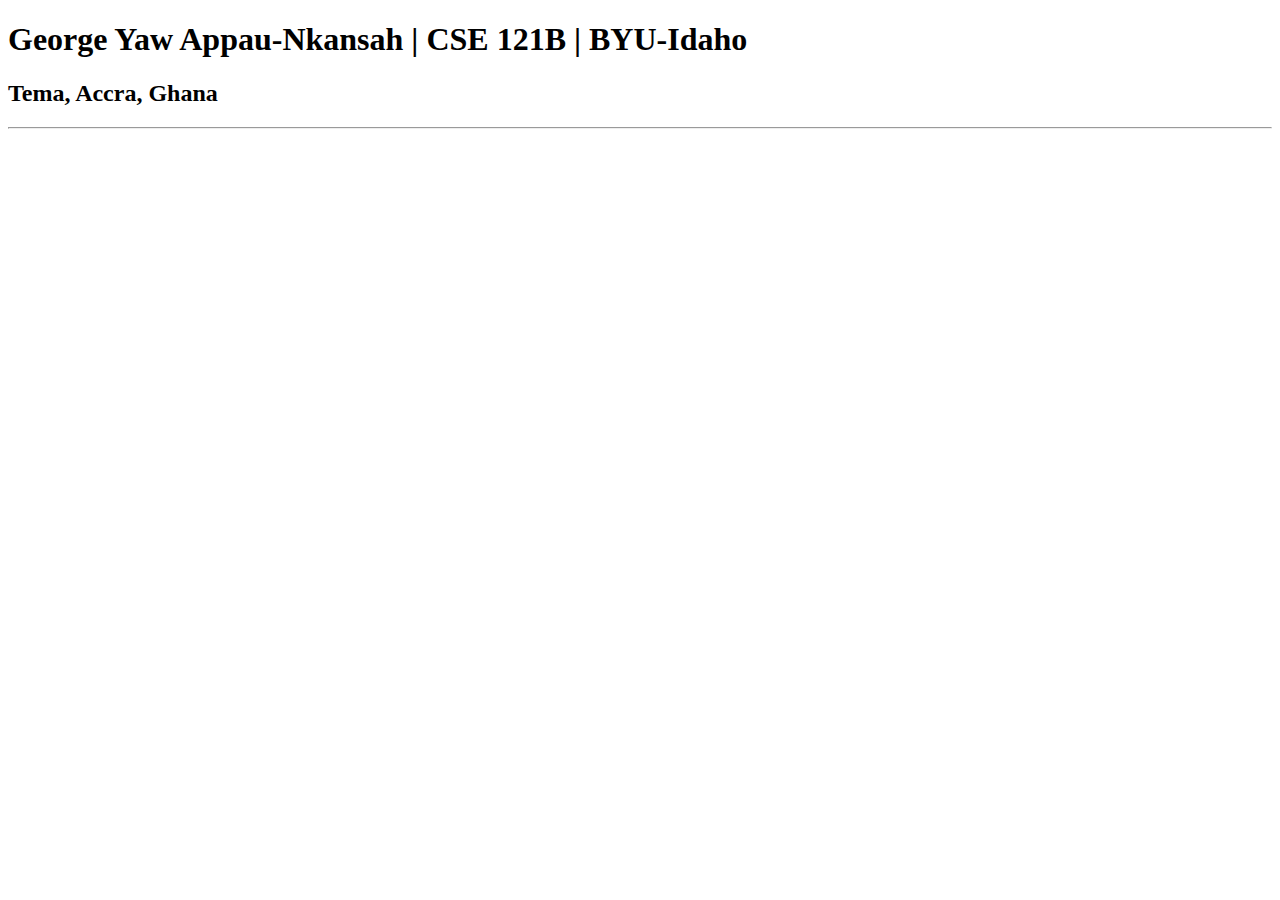
<file: index-old.html>
<!DOCTYPE html>
<html lang="en">
<head>
    <meta charset="UTF-8">
    <meta name="viewport" content="width=device-width, initial-scale=1.0">
    <title>George Yaw Appau-Nkansah | CSE 121B | BYU-Idaho</title>
</head>
<body>
    <h1>George Yaw Appau-Nkansah | CSE 121B | BYU-Idaho</h1>
    <h2>Tema, Accra, Ghana</h2>
    <hr>

</body>
</html>
</file>
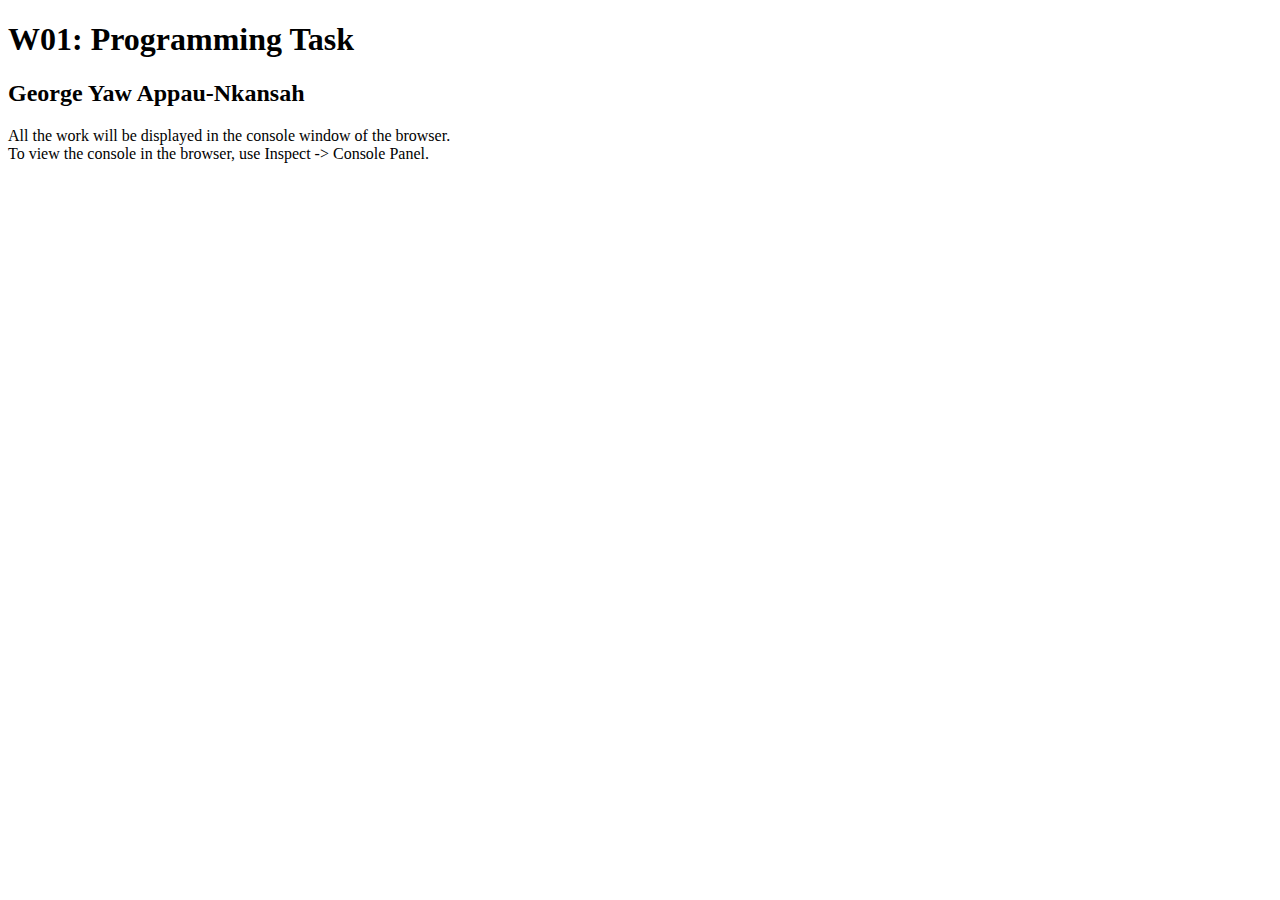
<file: w01-task.html>
<!DOCTYPE html>
<html lang="en">

<head>
  <meta charset="UTF-8">
  <meta name="viewport" content="width=device-width, initial-scale=1.0">
  <title>W01: Programming Task</title>
</head>

<body>
  <h1>W01: Programming Task</h1>
  <h2>George Yaw Appau-Nkansah</h2>
  <p>All the work will be displayed in the console window of the browser.
    <br>To view the console in the browser, use Inspect -> Console Panel.
  </p>

  <script src="scripts/w01-task.js"></script>

</body>
</html>
</file>
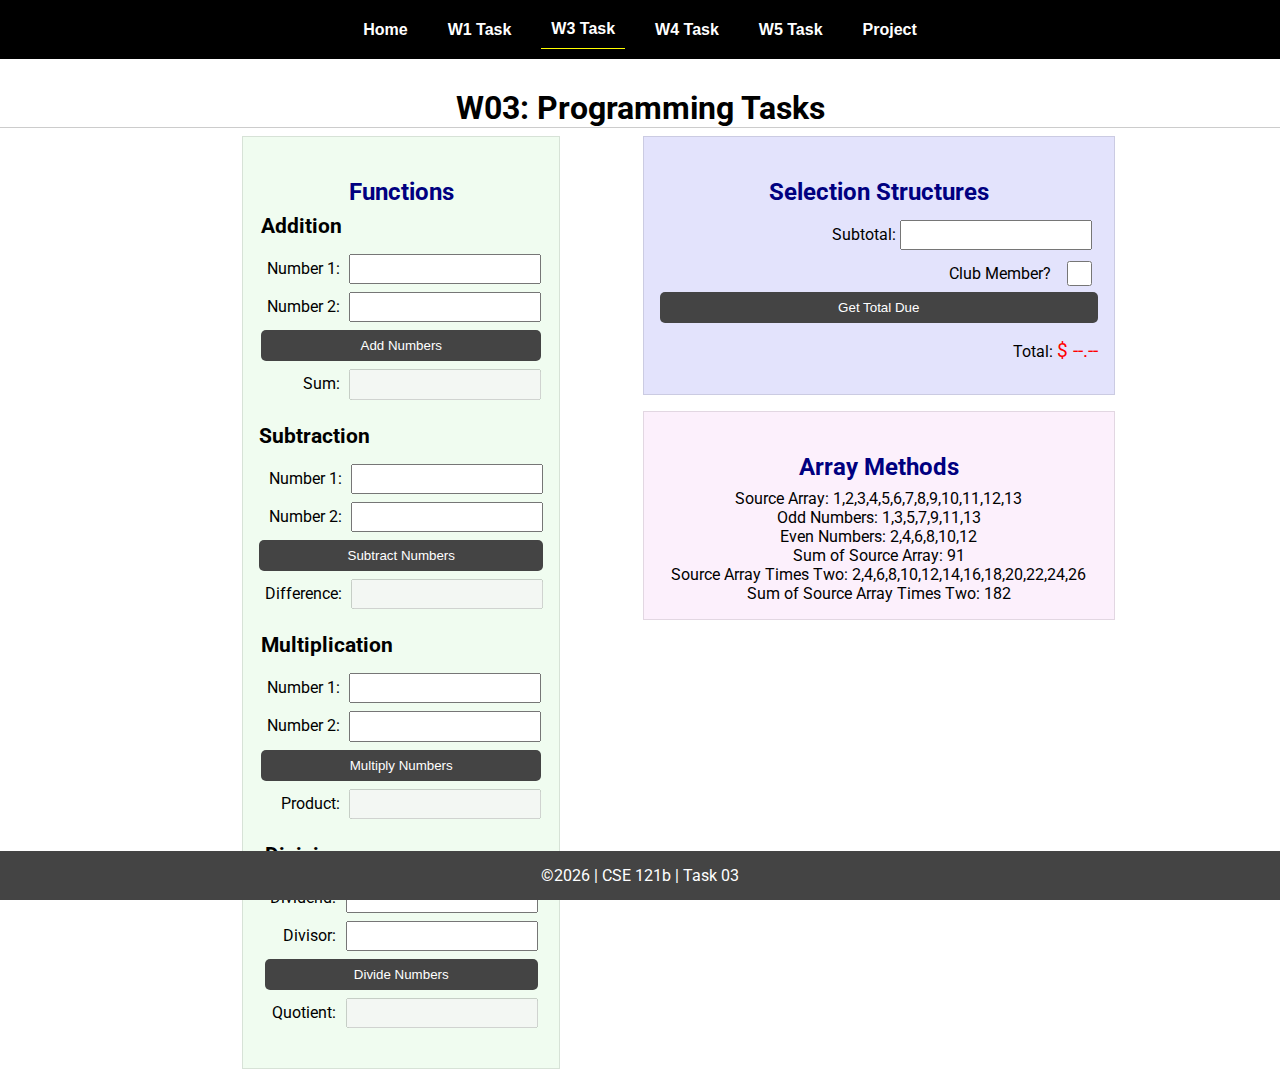
<file: w03-task.html>
<!DOCTYPE html>
<html lang="en">

<head>
    <meta charset="UTF-8">
    <meta name="viewport" content="width=device-width, initial-scale=1.0">
    <title>CSE 121b | W03: Programming Tasks</title>
    <link rel="preconnect" href="https://fonts.googleapis.com">
    <link rel="preconnect" href="https://fonts.gstatic.com" crossorigin>
    <link href="https://fonts.googleapis.com/css2?family=Roboto:wght@400;600&display=swap"
        rel="stylesheet">
    <link rel="stylesheet" href="styles/main.css">
</head>

<body>
    <nav>
        <ul id="menu">
            <li><a id="toggleMenu">&equiv;</a></li>
            <li><a href="index.html">Home</a></li>
            <li><a href="w01-task.html">W1 Task</a></li>
            <li><a href="w03-task.html" class="active">W3 Task</a></li>
            <li><a href="w04-task.html">W4 Task</a></li>
            <li><a href="w05-task.html">W5 Task</a></li>
            <li><a href="project.html">Project</a></li>
        </ul>
    </nav>>
    <header>
        <h1>W03: Programming Tasks</h1>
    </header>
    <main id="task3">
        <section id="section1">
            <h2>Functions</h2>
            <article>
                <h3>Addition</h3>
                <div>
                    <label for="add1">Number 1:</label>
                    <input type="text" id="add1" name="add1">
                </div>
                <div>
                    <label for="add2">Number 2:</label>
                    <input type="text" id="add2" name="add2">
                </div>
                <div>
                    <input type="button" id="addNumbers" value="Add Numbers">
                </div>
                <div>
                    <label for="sum">Sum:</label>
                    <input type="text" id="sum" name="sum" disabled>
                </div>
            </article>
            <article>
                <h3>Subtraction</h3>
                <div>
                    <label for="subtract1">Number 1:</label>
                    <input type="text" id="subtract1" name="subtract1">
                </div>
                <div>
                    <label for="subtract2">Number 2:</label>
                    <input type="text" id="subtract2" name="subtract2">
                </div>
                <div>
                    <input type="button" id="subtractNumbers" value="Subtract Numbers">
                </div>
                <div>
                    <label for="difference">Difference:</label>
                    <input type="text" id="difference" name="difference" disabled>
                </div>
            </article>
            <article>
                <h3>Multiplication</h3>
                <div>
                    <label for="factor1">Number 1:</label>
                    <input type="text" id="factor1" name="factor1">
                </div>
                <div>
                    <label for="factor2">Number 2:</label>
                    <input type="text" id="factor2" name="factor2">
                </div>
                <div>
                    <input type="button" id="multiplyNumbers" value="Multiply Numbers">
                </div>
                <div>
                    <label for="product">Product:</label>
                    <input type="text" id="product" name="product" disabled>
                </div>
            </article>
            <article>
                <h3>Division</h3>
                <div>
                    <label for="dividend">Dividend:</label>
                    <input type="text" id="dividend" name="dividend">
                </div>
                <div>
                    <label for="divisor">Divisor:</label>
                    <input type="text" id="divisor" name="divisor">
                </div>
                <div>
                    <input type="button" id="divideNumbers" value="Divide Numbers">
                </div>
                <div>
                    <label for="quotient">Quotient:</label>
                    <input type="text" id="quotient" name="quotient" disabled>
                </div>
            </article>
        </section>
        <div>
            <section id="section2">
                <h2>Selection Structures</h2>
                <label class="right">Subtotal:
                    <input type="number" id="subtotal" size="5">
                </label>
                <label class="middle right">
                    Club Member?
                    <input type="checkbox" id="member">
                </label>
                <div class="right">
                    <input type="button" id="getTotal" value="Get Total Due">
                </div>
                <div class="right">Total:
                    <span class="larger" id="total">$ --.--</span>
                </div>
            </section>
            <section id="section3">
                <h2>Array Methods</h2>
                <p>
                    Source Array: <span id="array"></span>
                </p>
                <p>
                    Odd Numbers: <span id="odds"></span>
                </p>
                <p>
                    Even Numbers: <span id="evens"></span>
                </p>
                <p>
                    Sum of Source Array: <span id="sumOfArray"></span>
                </p>
                <p>
                    Source Array Times Two: <span id="multiplied"></span>
                </p>
                <p>
                    Sum of Source Array Times Two: <span id="sumOfMultiplied"></span>
                </p>
            </section>
        </div>
    </main>
    <footer>
        &copy;<span id="year"></span> | CSE 121b | Task 03
    </footer>
    <script src="scripts/main.js"></script>
    <script>
        document.getElementById("year").innerHTML = new Date().getFullYear();
    </script>
    <script src="scripts/w03-task.js"></script>
</body>

</html>
</file>
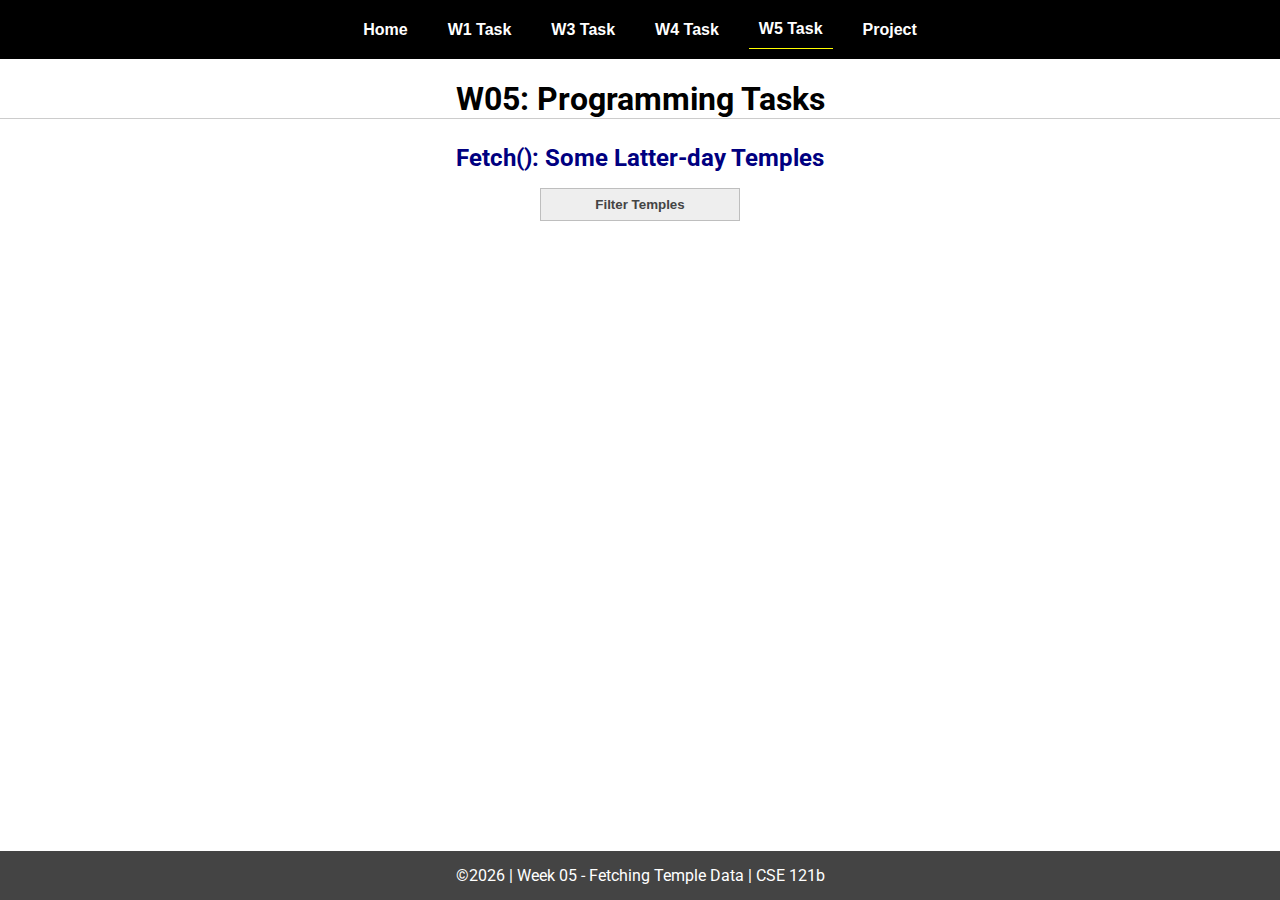
<file: w05-task.html>
<!DOCTYPE html>
<html lang="en">

<head>
  <meta charset="UTF-8">
  <meta name="viewport" content="width=device-width, initial-scale=1.0">
  <title>CSE 121b | W05: Programming Tasks</title>
  <link rel="preconnect" href="https://fonts.googleapis.com">
  <link rel="preconnect" href="https://fonts.gstatic.com" crossorigin>
  <link href="https://fonts.googleapis.com/css2?family=Roboto:wght@400;600&display=swap"
    rel="stylesheet">
  <link rel="stylesheet" href="styles/main.css">
</head>

<body>
  <nav>
    <ul id="menu">
      <li><a id="toggleMenu">&equiv;</a></li>
      <li><a href="index.html">Home</a></li>
      <li><a href="w01-task.html">W1 Task</a></li>
      <li><a href="w03-task.html">W3 Task</a></li>
      <li><a href="w04-task.html">W4 Task</a></li>
      <li><a href="w05-task.html" class="active">W5 Task</a></li>
      <li><a href="project.html">Project</a></li>
    </ul>
  </nav>
  <main id="gridly">
    <h1>W05: Programming Tasks</h1>
    <h2>Fetch(): Some Latter-day Temples</h2>

    <select id="sortBy" title="Choose a data filter.">
      <option value="" disabled selected>Filter Temples</option>
      <option value="utah">Utah</option>
      <option value="nonutah">Outside of Utah</option>
      <option value="older">Built Before 1950</option>
      <option value="all">No Filter</option>
    </select>

    <div id="temples">
    </div>
  </main>


  <footer>
    &copy;<span id="year"></span> | Week 05 - Fetching Temple Data | CSE 121b
  </footer>
  <script src="scripts/main.js"></script>
  <script>
    document.getElementById("year").innerHTML = new Date().getFullYear();
  </script>
  <script src="scripts/w05-task.js"></script>
</body>

</html>
</file>
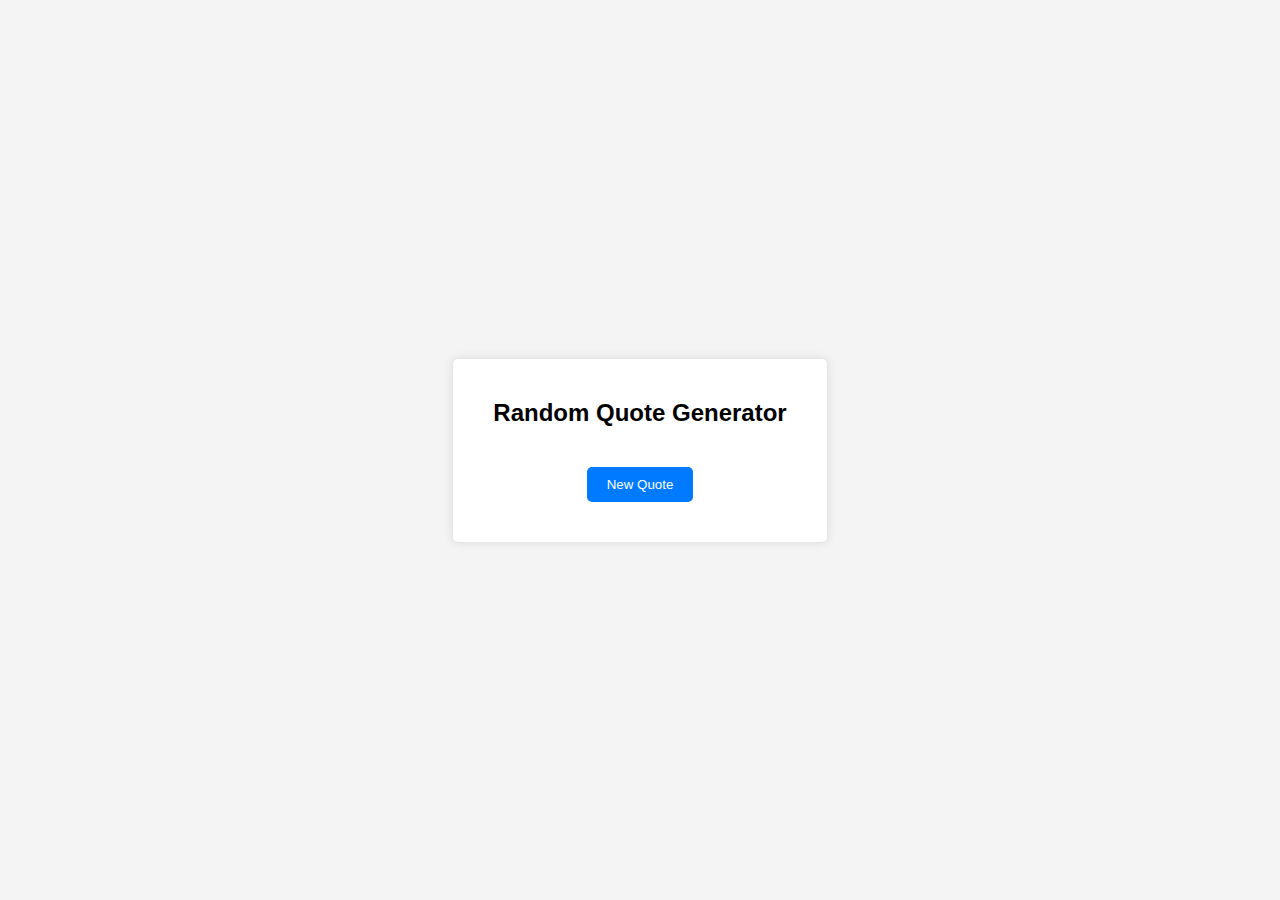
<file: final project/project.html>
<!DOCTYPE html>
<html lang="en">
<head>
    <meta charset="UTF-8">
    <meta name="viewport" content="width=device-width, initial-scale=1.0">
    <link rel="stylesheet" href="random.css">
    <title>Random Quote Generator</title>
</head>
<body>
    <div class="container">
        <div class="quote-container">
            <h1>Random Quote Generator</h1>
            <div id="quote" class="quote"></div>
            <div id="author" class="author"></div>
            <button id="new-quote" class="btn">New Quote</button>
        </div>
    </div>
    <script type="module" src="main.js"></script>
</body>
</html>
</file>
<file: styles/main.css>
/* Universal Selector */
* {
    margin: 0;
    padding: 0;
    box-sizing: border-box;
}

/* HTML Selectors */
body {
    font-family: 'Roboto', Helvetica, sans-serif;
}

nav {
    background-color: black;
    width: 100%;
    position: fixed;
    top: 0;
}

nav ul {
    display: flex;
    flex-direction: column;
    align-items: center;
    max-width: -moz-fit-content;
    max-width: fit-content;
    margin: 0 auto;
}

nav ul li {
    flex: 1 1 auto;
}

nav ul li:first-child {
    display: block;
    font-size: 2rem;
}

nav ul li:first-child a {
    padding: 1px 10px;
}

nav ul li {
    display: none;
    list-style: none;
    margin: 10px;
}

nav ul li a {
    display: block;
    padding: 10px;
    text-decoration: none;
    font-weight: 600;
    color: white;
    text-align: center;
    font-family: 'Arial Narrow', Arial, sans-serif;
}

nav ul li a:hover {
    background-color: #efefef;
    color: black;
}

h1,
h2 {
    text-align: center;
    margin: 1rem 0 .5rem;
}

h1 {
    border-bottom: 1px solid #ccc;
}

#gridly h1 {
    margin-top: 80px;
}

h2 {
    font-size: 1.5rem;
    color: navy;
    text-align: center;
    margin-top: 25px;
}

h3 {
    font-size: 1.3rem;
    margin-bottom: 1rem;
}

header {
    margin-top: 70px;
}

picture {
    margin: 0 auto;
}

picture img {
    width: 240px;
    height: auto;
    border-radius: 5%;
    border: 1px solid #ccc;
    box-shadow: 0 0 30px #777;
}

section {
    display: flex;
    flex-direction: column;
    align-items: center;
    margin: 0 auto 1rem;
    border: 1px solid rgba(0, 0, 0, .1);
    padding: 1rem;
    background-color: #eee;
}

article {
    margin-bottom: 1rem;
}

article div {
    margin-bottom: .5rem;
    text-align: right;
}

label {
    padding: .35rem;
}

input {
    padding: .35rem;
}

input[type="button"] {
    padding: .5rem;
    background-color: #444;
    color: white;
    border: none;
    border-radius: 5px;
    cursor: pointer;
    width: 100%
}

input[type="checkbox"] {
    width: 25px;
    height: 25px;
}

dt {
    font-weight: 700;
}

dt::before {
    content: "🏘️ ";
}

dd {
    margin: 0 0 .5rem 2rem;
    font-size: smaller;
}

footer {
    background-color: #444;
    color: white;
    padding: 15px;
    text-align: center;
    width: 100%;
    position: fixed;
    bottom: 0;
}

/* Class Selectors */
.active {
    border-bottom: 1px solid yellow;
}

.open li {
    display: block;
}

.block {
    display: block;
}

.larger {
    font-size: larger;
    color: red;
}

.right {
    width: 100%;
    text-align: right;
}

.middle {
    display: flex;
    align-items: center;
    justify-content: right;
    gap: 1rem;
}

/* ID Selectors */

#home {
    margin-top: 125px;
    display: grid;
    grid-template-columns: 1fr;
    grid-gap: 20px;
    align-items: center;
    justify-content: center;
}


#section1 {
    background-color: rgb(225, 250, 225, .5);
}

#section2 {
    background-color: rgba(200, 200, 250, 0.5);

}

#section2 div {
    margin-bottom: 1rem;
}

#section3 {
    background-color: rgb(250, 225, 250, .5);
}

#sortBy {
    appearance: none;
    display: flex;
    padding: .5rem;
    background-color: #eee;
    color: #444;
    font-weight: 700;
    margin: 1rem auto;
    width: 200px;
    border: 1px solid rgba(0, 0, 0, .2);
    text-align: center;
}

#sortBy option:disabled {
    font-style: italic;
    padding: 1rem;
    background-color: #111;
    color: #eee;
}

#temples {
    display: grid;
    grid-template-columns: repeat(auto-fit, minmax(320px, 1fr));
    grid-gap: .5rem;
    align-items: center;
    margin-bottom: 3rem;
}

#temples article {
    height: 250px;
    margin: .5rem;
    border: 1px solid rgba(0, 0, 0, .1);
    padding: 1rem;
    background-color: #eee;
    display: flex;
    flex-direction: column;
    align-items: center;
    justify-content: center;
}

#temples h4 {
    color: navy;
    font-size: smaller;
}


#temples img {
    width: 250px;
    height: auto;
    box-shadow: 0 0 30px #777;
    margin: .5rem;
}

/* Media Queries */
@media only screen and (min-width: 32.5em) {
    nav ul {
        flex-direction: row;
    }

    nav ul li:first-child {
        display: none;
    }

    nav ul li {
        display: block;
    }

    section {
        min-width: 300px;
    }

    #home {
        margin: 100px auto 20px;
        grid-template-columns: 250px 1fr;
        max-width: -moz-fit-content;
        max-width: fit-content;
    }

    #task3 {
        display: grid;
        grid-template-columns: 1fr 1fr;
        grid-gap: 5px;
        margin: 0 auto;
        max-width: 950px;
    }

}
</file>
<file: final project/random.css>
body {
    font-family: Arial, sans-serif;
    background-color: #f4f4f4;
    margin: 0;
    padding: 0;
    display: flex;
    justify-content: center;
    align-items: center;
    min-height: 100vh;
}

.container {
    text-align: center;
    background-color: #fff;
    padding: 20px;
    border-radius: 5px;
    box-shadow: 0px 0px 10px 1px rgba(0, 0, 0, 0.1);
}

.quote-container {
    padding: 20px;
}

h1 {
    margin: 0;
    font-size: 24px;
}

.quote {
    margin-top: 20px;
    font-size: 20px;
}

.author {
    margin-top: 10px;
    font-style: italic;
}

.btn {
    display: inline-block;
    padding: 10px 20px;
    margin-top: 20px;
    background-color: #007bff;
    color: #fff;
    border: none;
    border-radius: 5px;
    cursor: pointer;
}

.btn:hover {
    background-color: #0056b3;
}
</file>
